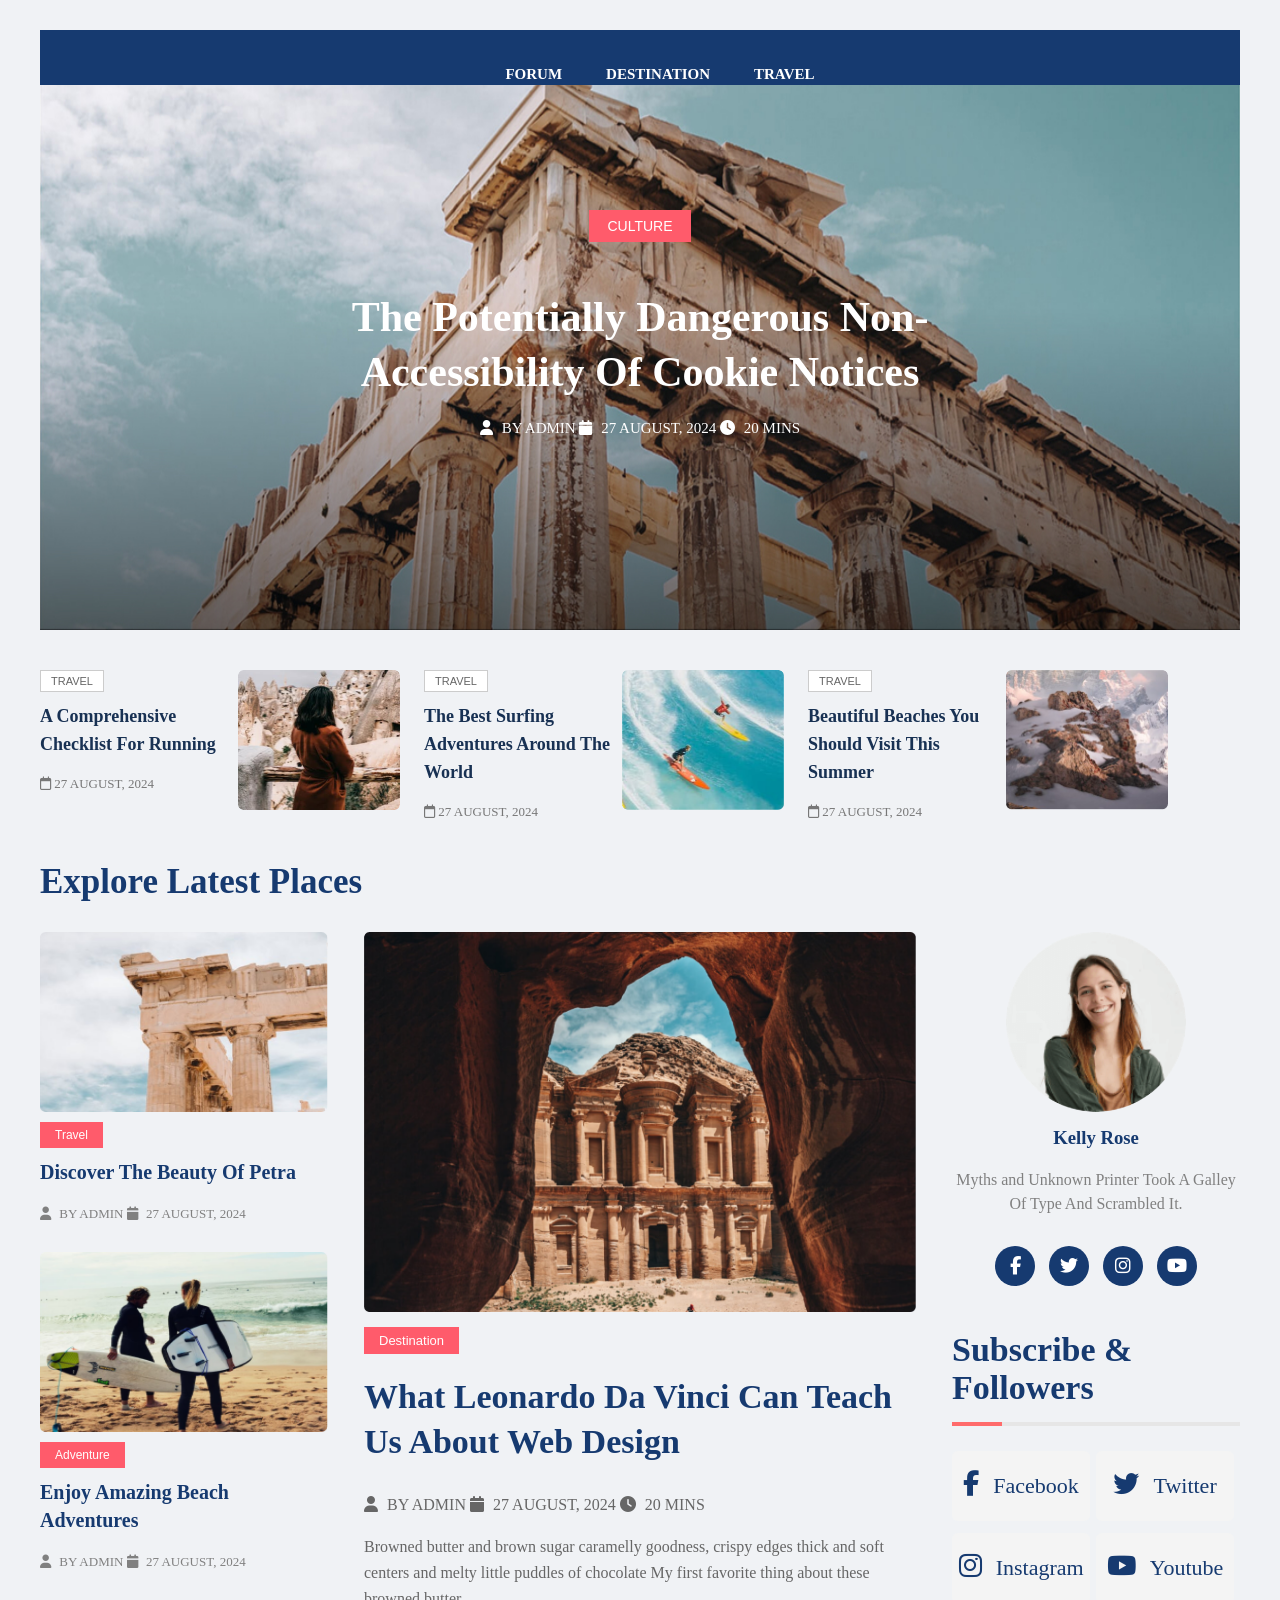
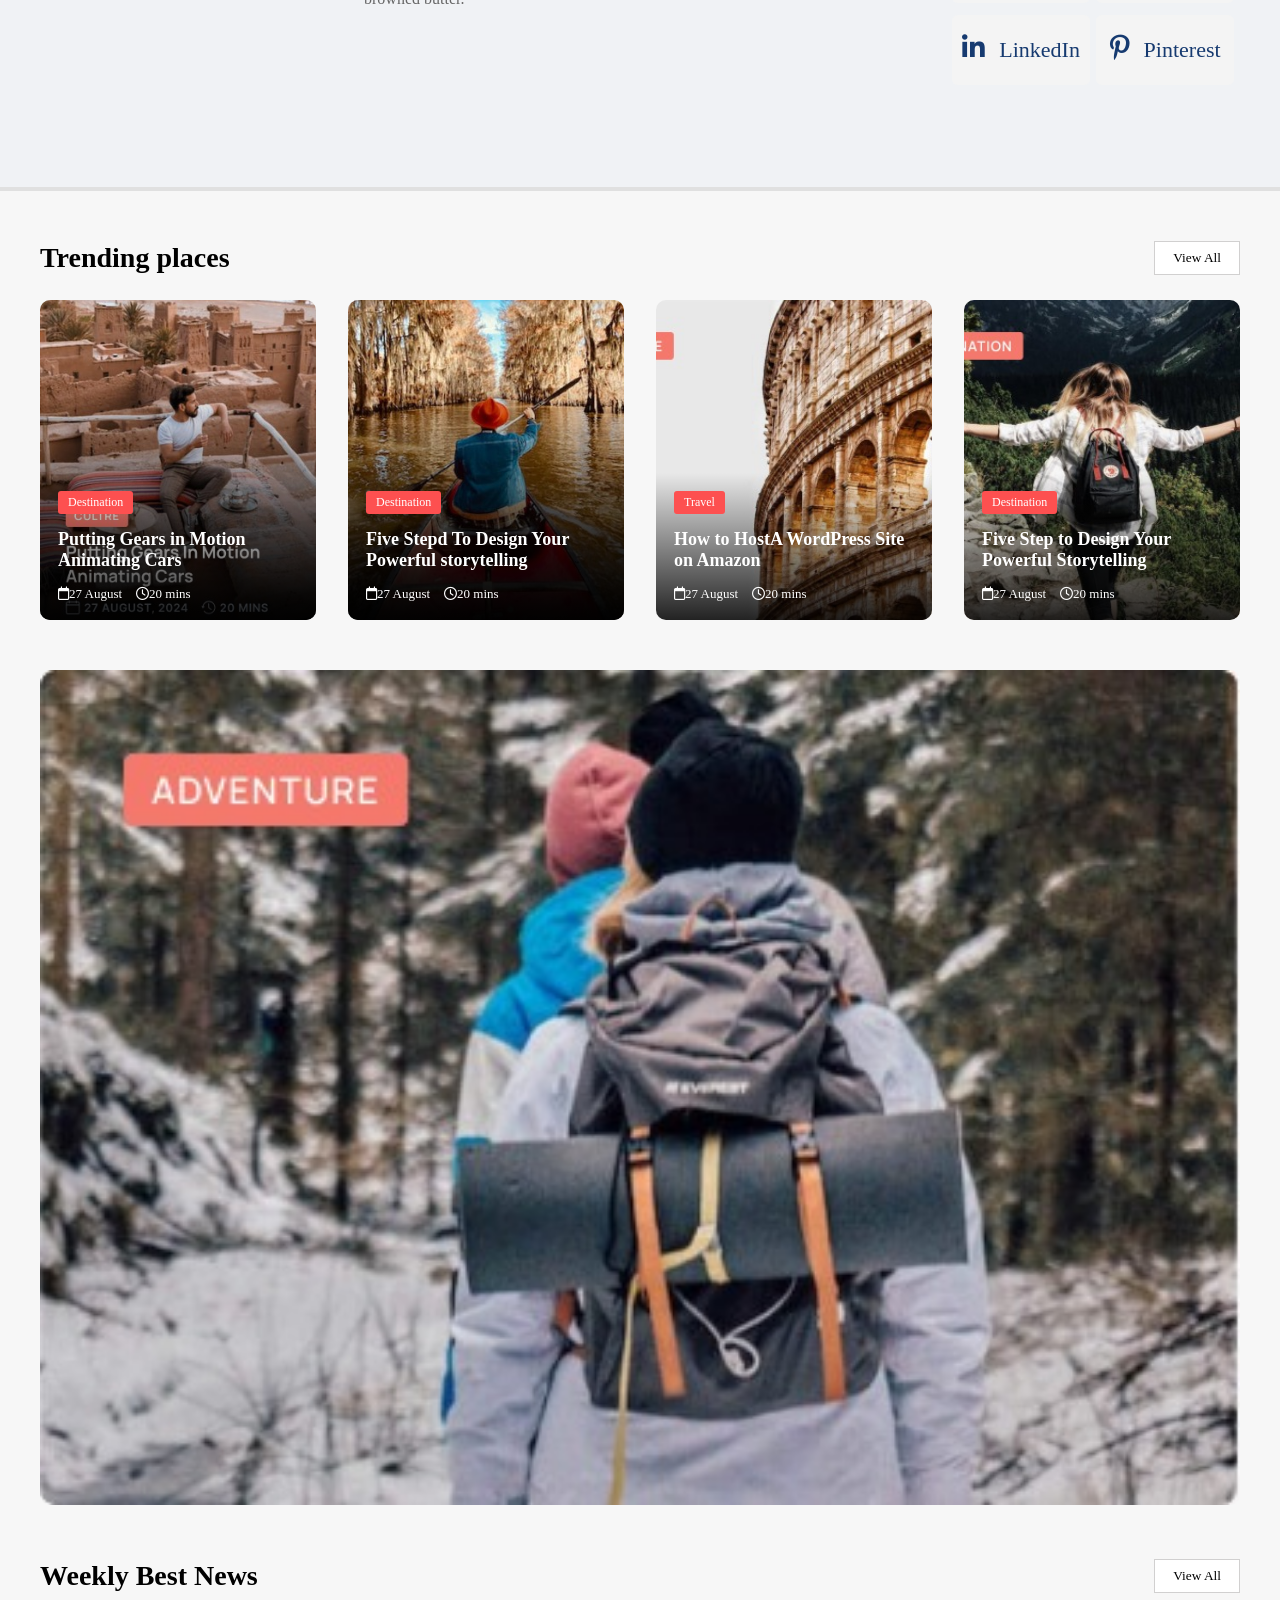
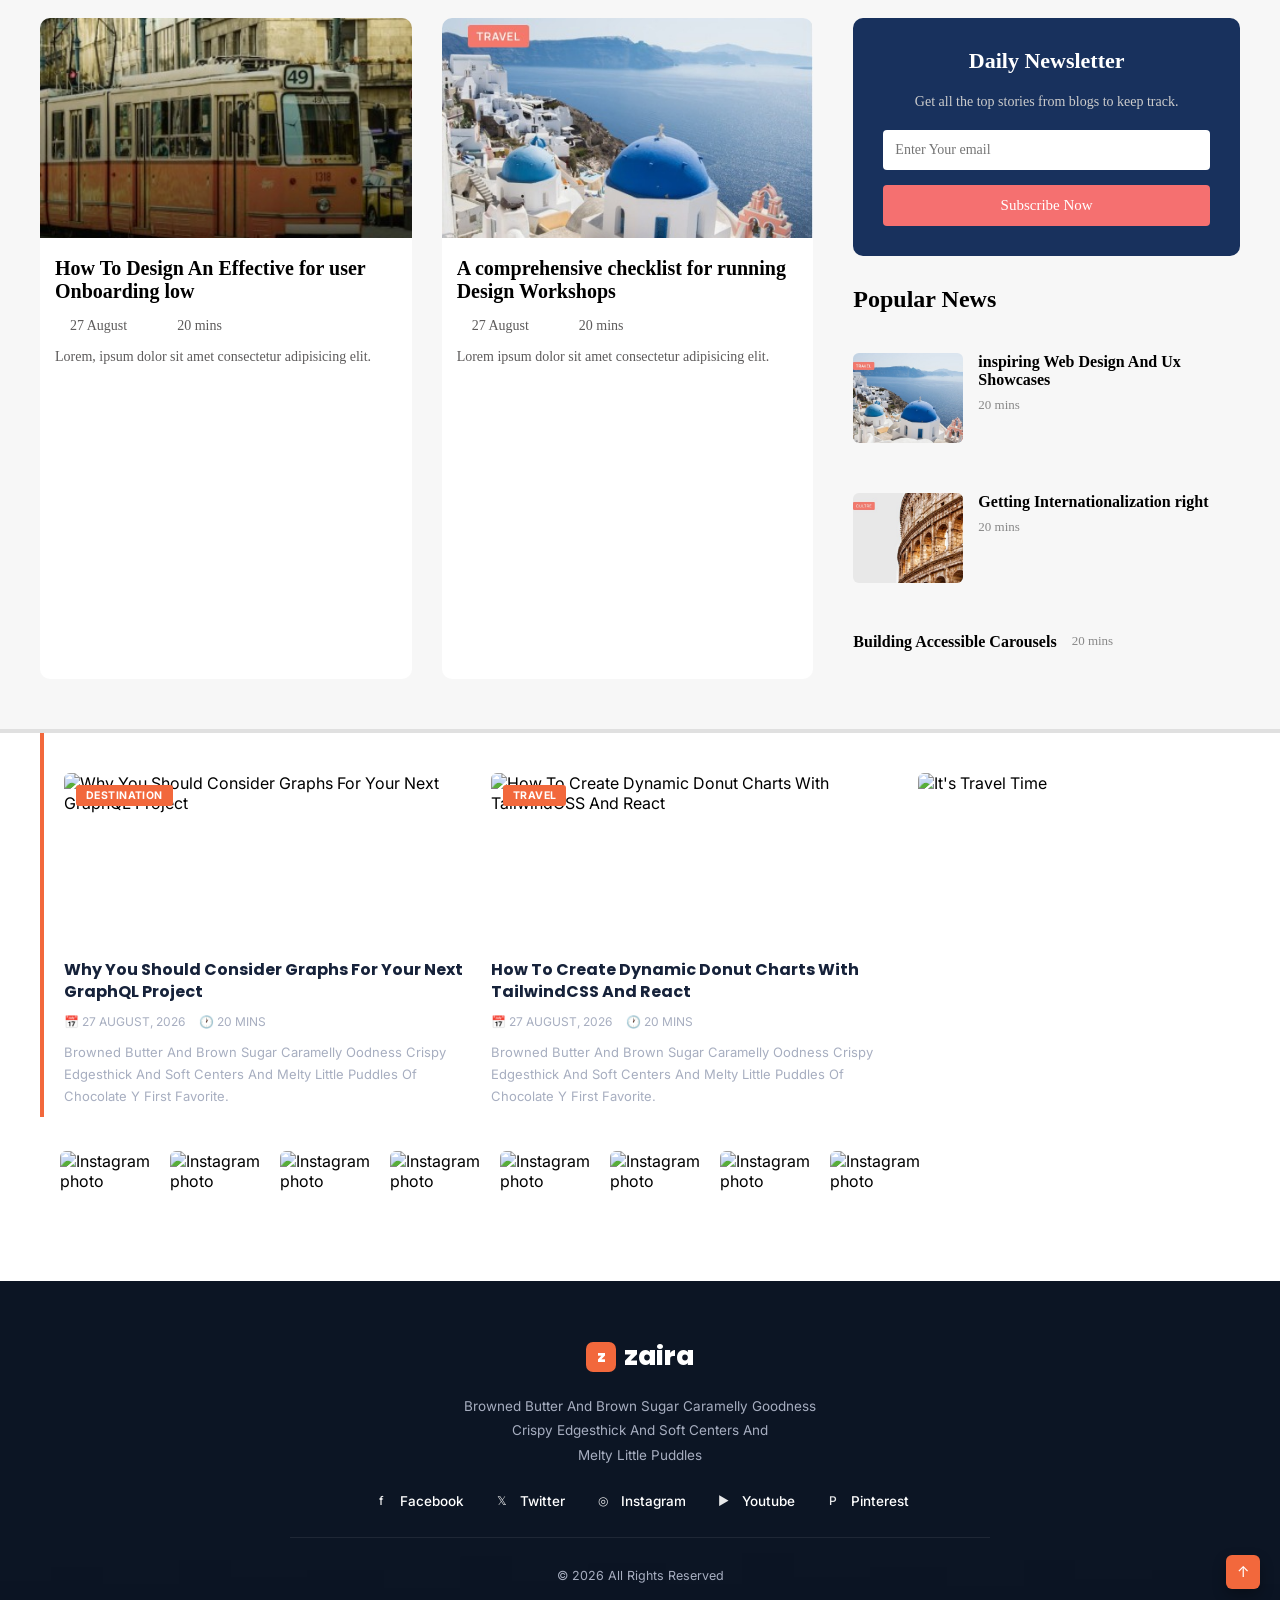
<file: index.html>
<!DOCTYPE html>
<html lang="en">
<head>
  <meta charset="UTF-8">
  <meta name="viewport" content="width=device-width, initial-scale=1.0">
  <title>Team Exam - 3 Members</title>
  <style>
    *{margin:0;padding:0;box-sizing:border-box;font-family:system-ui,sans-serif;}
    body{background:#f0f2f5;}
    .header{background:#1a1a2e;color:#fff;text-align:center;padding:30px 20px;}
    .header h1{font-size:28px;margin-bottom:6px;}
    .header p{color:#aaa;font-size:14px;}
    .member-section{border-bottom:4px solid #e0e0e0;}
    .member-label{background:#16213e;color:#fff;padding:12px 24px;font-size:15px;font-weight:600;display:flex;align-items:center;gap:10px;}
    .member-label .badge{background:#e94560;border-radius:20px;padding:2px 12px;font-size:12px;}
    .member-label .badge.riyazul{background:#533483;}
    .member-label .badge.arobi{background:#0f3460;}
    .member-label .badge.parvej{background:#e94560;}
    iframe{width:100%;border:none;display:block;}
  </style>
</head>
<body>

  <div class="member-section">

    <iframe src="Riyazul/index.html" title="Riyazul's Work" onload="this.style.height=this.contentWindow.document.documentElement.scrollHeight+'px'"></iframe>
  </div>

  <div class="member-section">
  
    <iframe src="Arobi/Exam/Exam.html" title="Arobi's Work" onload="this.style.height=this.contentWindow.document.documentElement.scrollHeight+'px'"></iframe>
  </div>

  <div class="member-section">

    <iframe src="Parvej/index.html" title="Parvej's Work" onload="this.style.height=this.contentWindow.document.documentElement.scrollHeight+'px'"></iframe>
  </div>

  <script>
    document.querySelectorAll('iframe').forEach(iframe => {
      iframe.addEventListener('load', () => {
        try {
          const height = iframe.contentWindow.document.documentElement.scrollHeight;
          iframe.style.height = height + 'px';
        } catch(e) {}
      });
    });
  </script>
</body>
</html>
</file>
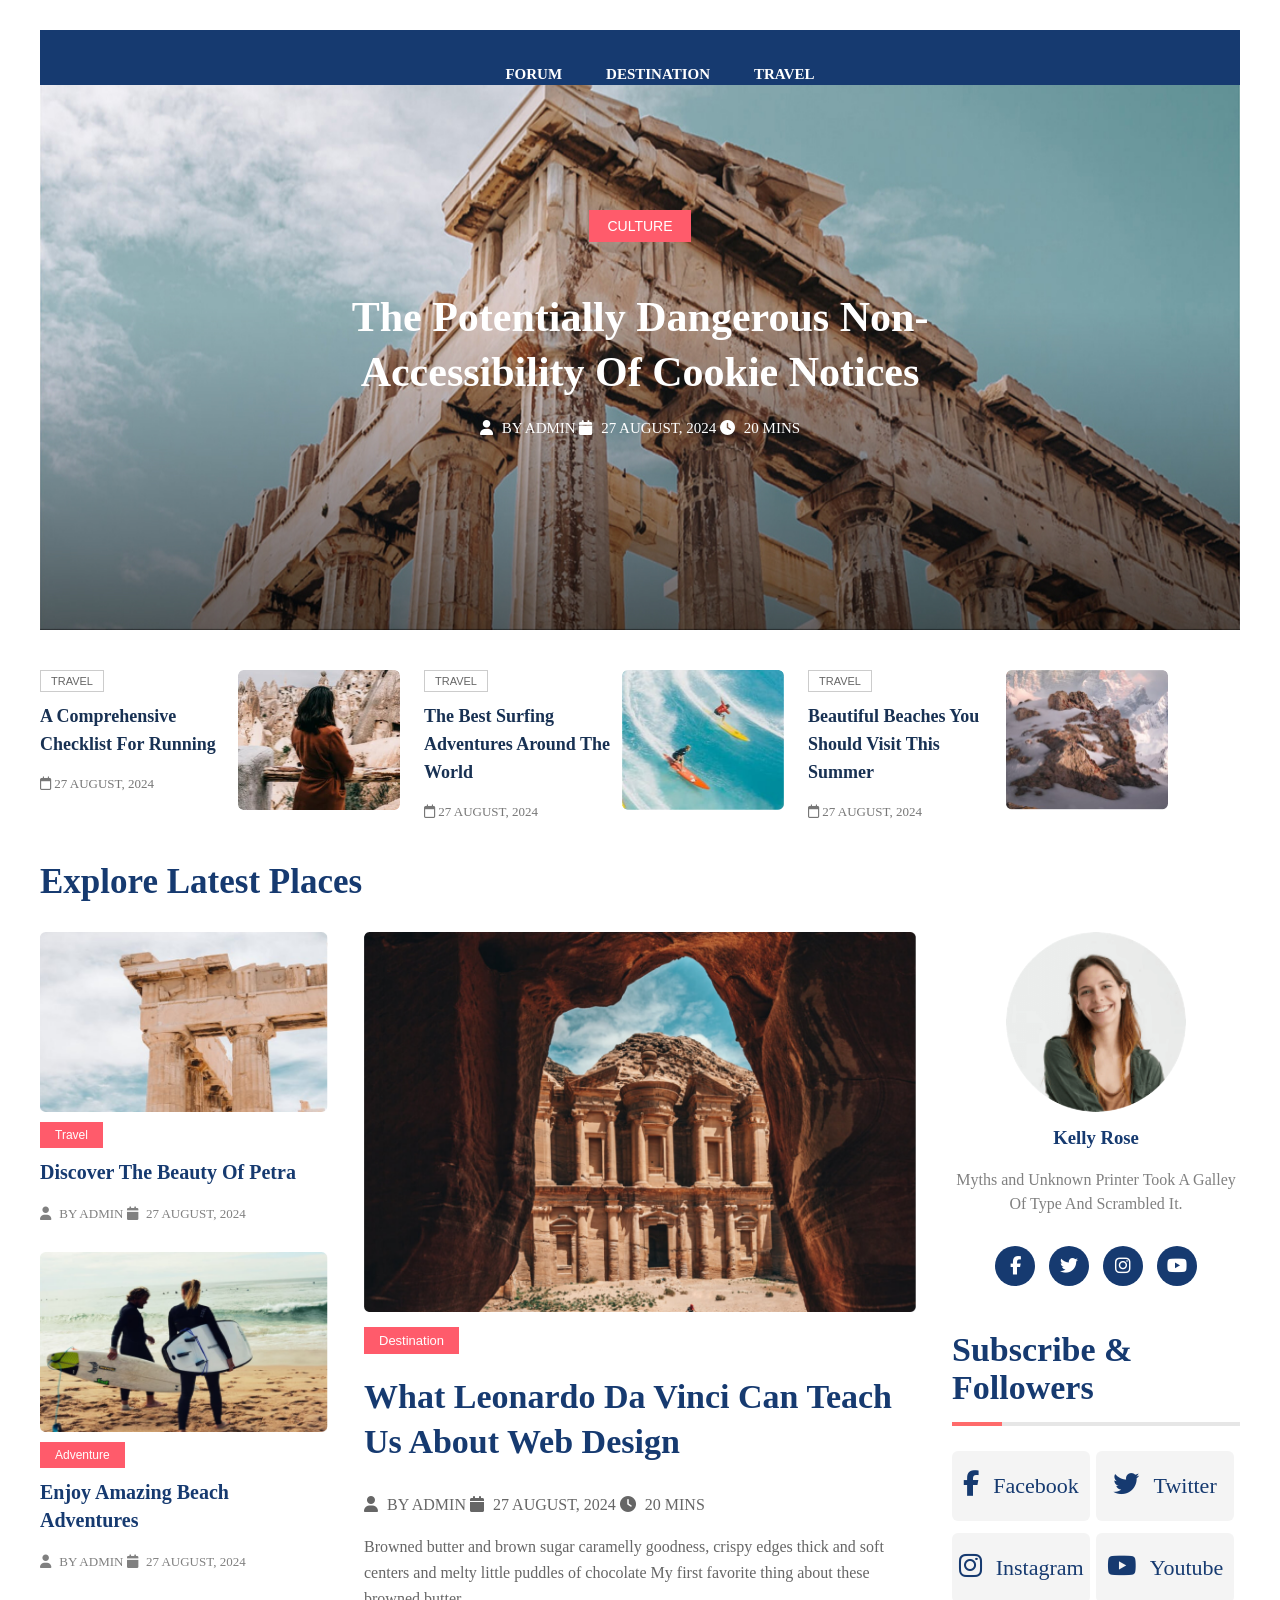
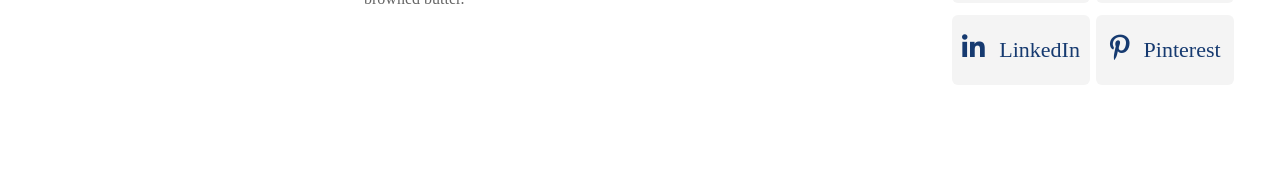
<file: Riyazul/index.html>
<!DOCTYPE html>
<html lang="en">
<head>
  <meta charset="UTF-8" />
  <meta name="viewport" content="width=device-width, initial-scale=1.0" />
  <title>Exam</title>
  <meta name="description" content="Explore the latest travel destinations, adventure guides, and cultural stories from around the world." />
  <link rel="preconnect" href="https://fonts.googleapis.com" />
  <link rel="preconnect" href="https://fonts.gstatic.com" crossorigin />
  <link href="https://fonts.googleapis.com/css2?family=Inter:wght@400;500;600;700&family=Merriweather:wght@700&display=swap" rel="stylesheet" />
  <link rel="stylesheet" href="style.css" />
  <link rel="stylesheet"href="https://cdnjs.cloudflare.com/ajax/libs/font-awesome/6.7.2/css/all.min.css">
</head>
<body>

    <!--HERO SECTION -->
<div class="hero">
    <!-- Hero Image -->
    <img src="/asset/hero.jpg" alt="Hero Image">
    <!-- Blue Navigation Bar -->
    <div class="hero-nav">
     <ul>
        <li><a href="#">FORUM</a></li>
        <li><a href="#">DESTINATION</a></li>
        <li><a href="#">TRAVEL</a></li>
        </ul>
    </div>
    <!-- Hero Content -->
    <div class="hero-content">
        <button>CULTURE</button>
        <h1>
         The Potentially Dangerous Non-Accessibility Of Cookie Notices
        </h1>
        <p>
        <i class="fa-solid fa-user"></i>
            BY ADMIN
    <i class="fa-solid fa-calendar"></i>
            27 AUGUST, 2024
        <i class="fa-solid fa-clock"></i>
            20 MINS
        </p>
    </div>
</div>
<!--  Featured Post-->
<div class="featured-post">
    <!-- Post1 -->
<div class="post">
    <div class="post-text">
     <button>TRAVEL</button>
    <h3> A Comprehensive Checklist For Running
        </h3>
        <p>
         <i class="fa-regular fa-calendar"></i>
            27 AUGUST, 2024
        </p>
    </div>
    <div class="post-image">
        <img src="/asset/image_1.png" alt="">
    </div>
</div>
    <!-- Post 2 -->
    <div class="post">
    <div class="post-text">
        <button>TRAVEL</button>
        <h3> The Best Surfing Adventures Around The World
        </h3>
        <p>
        <i class="fa-regular fa-calendar"></i>
            27 AUGUST, 2024
        </p>
    </div>
    <div class="post-image">
        <img src="/asset/image_2.png" alt="">
    </div>
</div>

<!-- Post 3 -->
    <div class="post">
    <div class="post-text">
        <button>TRAVEL</button>
        <h3>  Beautiful Beaches You Should Visit This Summer
        </h3>
        <p>
         <i class="fa-regular fa-calendar"></i>
            27 AUGUST, 2024
        </p>
    </div>
    <div class="post-image">
        <img src="/asset/image_3.png" alt="">
    </div>
</div>
<!--Explore Section Start-->
<div class="explore">
    <h2 class="explore-title">Explore Latest Places</h2>
    <!-- Left Section -->
    <div class="left">
     <div class="small-post">
    <img src="/asset/place_1.png" alt="">
     <button>Travel</button>
        <h3> Discover The Beauty Of Petra
            </h3>
            <p>
                <i class="fa-solid fa-user"></i>
                BY ADMIN
                <i class="fa-solid fa-calendar"></i>
                27 AUGUST, 2024
            </p>
        </div>
        <div class="small-post">
            <img src="/asset/place_2.png" alt="">
            <button>Adventure</button>
            <h3>
                Enjoy Amazing
                Beach Adventures
            </h3>
            <p>
            <i class="fa-solid fa-user"></i>
                BY ADMIN
         <i class="fa-solid fa-calendar"></i>
                27 AUGUST, 2024
            </p>
        </div>
    </div>
    <!-- Middle Section -->
    <div class="middle">
        <img src="/asset/place_3.png" alt="">
        <button>Destination</button>
        <h2>  What Leonardo Da Vinci Can Teach Us About Web Design
        </h2>
        <p>
          <i class="fa-solid fa-user"></i>
            BY ADMIN
        <i class="fa-solid fa-calendar"></i>
            27 AUGUST, 2024
        <i class="fa-solid fa-clock"></i>
            20 MINS
        </p>
        <p>
            Browned butter and brown sugar caramelly goodness, crispy edges
thick and soft centers and melty little puddles of chocolate My
first favorite thing about these browned butter.
        </p>
    </div>
 <!-- Right Sidebar -->
    <div class="right">
        <img src="/asset/profile.png" alt="">
        <h3>Kelly Rose</h3>
        <p>
            Myths and Unknown Printer
            Took A Galley Of Type
            And Scrambled It.
        </p>
          <!-- Social Icons -->
        <div class="social">
         <a href="#"><i class="fa-brands fa-facebook-f"></i></a>
    <a href="#"><i class="fa-brands fa-twitter"></i></a>
            <a href="#"><i class="fa-brands fa-instagram"></i></a>
         <a href="#"><i class="fa-brands fa-youtube"></i></a>
        </div>
        <!-- Subscribe -->
        <div class="followers">
    <h2>Subscribe & Followers</h2>
    <div class="line"></div>
    <div class="follow-box">
        <div class="box">
            <i class="fa-brands fa-facebook-f"></i>
     <span>Facebook</span>
        </div>
        <div class="box">
         <i class="fa-brands fa-twitter"></i>
            <span>Twitter</span>
        </div>
        <div class="box">
            <i class="fa-brands fa-instagram"></i>
    <span>Instagram</span>
        </div>
        <div class="box">
     <i class="fa-brands fa-youtube"></i>
            <span>Youtube</span>
        </div>
        <div class="box">
         <i class="fa-brands fa-linkedin-in"></i>
            <span>LinkedIn</span>
        </div>
        <div class="box">
            <i class="fa-brands fa-pinterest-p"></i>
     <span>Pinterest</span>
        </div>
    </div>
</div>





</body>
</html>
</file>
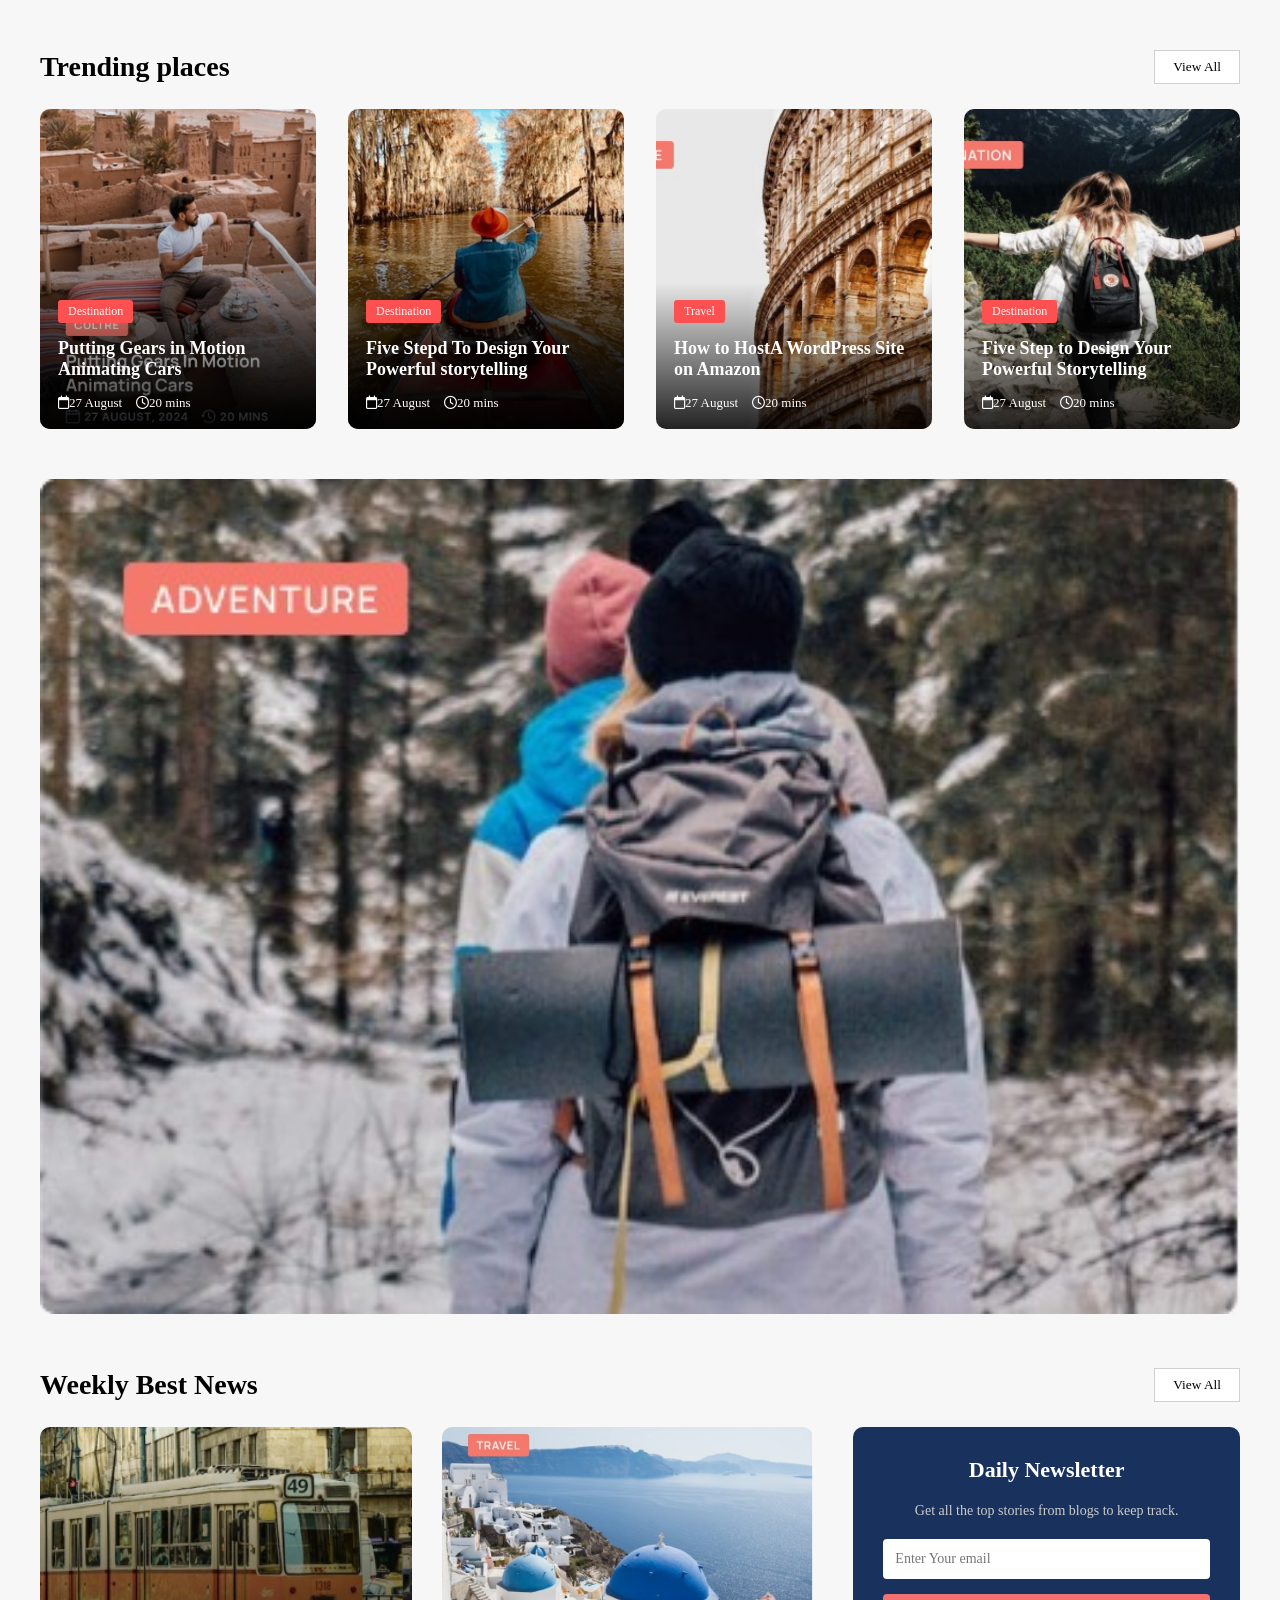
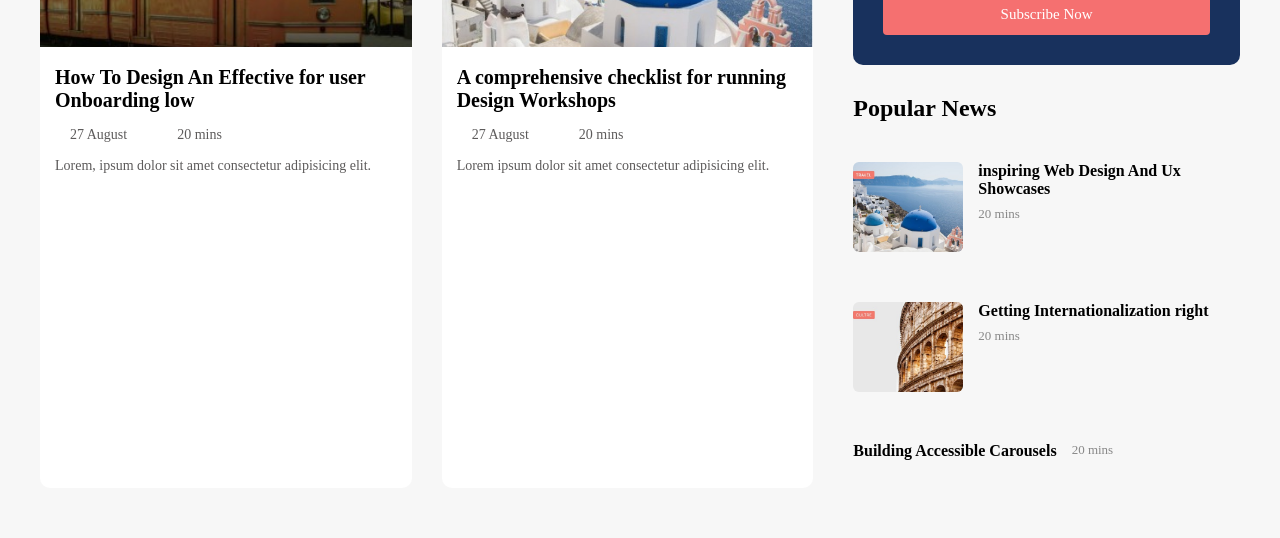
<file: Arobi/Exam/Exam.html>
<!DOCTYPE html>
<html lang="en">
<head>
    <meta charset="UTF-8">
    <meta name="viewport" content="width=device-width, initial-scale=1.0">
    <title>Travel Home</title>
    <link rel="stylesheet" href="https://cdnjs.cloudflare.com/ajax/libs/font-awesome/6.7.2/css/all.min.css">
    <link rel="stylesheet" href="examstyle.css">
</head>
<body>
    <section class="container">
        <!--Trending-->
        <div class="section-title">
            <h2>Trending places</h2>
            <button>View All</button>
        </div>
        <div class="trending-grid">
            <div class="card">
                <img src="culture.jpeg" >
                <div class="overlay">
                    <span>Destination</span>
                    <h3>Putting Gears in Motion Animating Cars</h3>
                    <div class="meta">
                       <p><i class="fa-regular fa-calendar"></i>27 August</p>
                       <p><i class="fa-regular fa-clock"></i>20 mins</p>
                    </div>
                </div>
            </div>
            <div class="card">
               <img src="boat.jpeg">
               <div class="overlay">
                <span>Destination</span>
                <h3>Five Stepd To Design Your Powerful storytelling</h3>
                <div class="meta">
                    <p><i class="fa-regular fa-calendar"></i>27 August</p>
                    <p><i class="fa-regular fa-clock"></i>20 mins</p>
                </div>
               </div>
            </div>
            <div class="card">
                 <img src="building.jpeg">
                   <div class="overlay">
                      <span>Travel</span>
                      <h3>How to HostA WordPress Site on Amazon</h3>
                      <div class="meta">
                        <p><i class="fa-regular fa-calendar"></i>27 August</p>
                        <p><i class="fa-regular fa-clock"></i>20 mins</p>
                      </div>
                   </div>
            </div>
            <div class="card">
                <img src="hill.jpeg">
                <div class="overlay">
                    <span>Destination</span>
                    <h3>Five Step to Design Your Powerful Storytelling</h3>
                    <div class="meta">
                        <p><i class="fa-regular fa-calendar"></i>27 August</p>
                        <p><i class="fa-regular fa-clock"></i>20 mins</p>
                    </div>
                </div>
            </div> 
        </div>
        <!--Banner-->
        <div class="banner">
            <img src="snow.jpeg">
        </div>
         
        <!--Weekly-->
      <div class="section-title">
        <h2>Weekly Best News</h2>
        <button>View All</button>
      </div>  

      <div class="newsLayout">
        
        <div class="leftNews">
            <div class="newsCard">
                <img src="train.jpeg">
                
                <h3>How To Design An Effective for user Onboarding low</h3>
                
                <div class="news-meta">
                    <p>27 August</p>
                    <p>20 mins</p>
                </div>
                <p>Lorem, ipsum dolor sit amet consectetur adipisicing elit.</p>
            </div>

           <div class="newsCard">
            <img src="blue.jpeg">
            <h3>A comprehensive checklist for running Design Workshops</h3>
         <div class="news-meta">
            <p>27 August</p>
            <p>20 mins</p>
         </div>
           
         <p>Lorem ipsum dolor sit amet consectetur adipisicing elit.</p>

        </div>
        </div>
         
        <div class="sidebar">
            <div class="newsLetter">
                <h3>Daily Newsletter</h3>
                <p>Get all the top stories from blogs to keep track.</p>
              
                <input type="email" placeholder="Enter Your email">

                <button>Subscribe Now</button>
            </div>
            <h3 class="popular" >Popular News</h3>
            <div class="small-post" >
                <img src="blue.jpeg">
                <div>
                    <h4>inspiring Web Design And Ux Showcases</h4>
                    <p>20 mins</p>
                </div>

            </div>
            <div class="small-post">
                <img src="building.jpeg">
                <div>
                    <h4>Getting Internationalization right</h4>
                    <p>20 mins</p>
                </div>
            </div>
            <div class="small-post">
                <h4>Building Accessible Carousels</h4>
                <p>20 mins</p>
            
            </div>
        </div>

    </div>

    </section>
</body>
</html>
</file>
<file: Riyazul/style.css>
/* Hero Section */
.hero{
    width:1200px;
    height:600px;
    margin:30px auto;
    position:relative;
}

.hero img{
    width:100%;
    height:600px;
    display:block;
}

/*  Blue Navbar */
.hero-nav{
    width:100%;
    height:55px;
    background:rgb(22, 58, 112);
    position:absolute;
    top:0;
    left:0;
}
.hero-nav ul{
    list-style:none;
    text-align:center;
}
.hero-nav ul li{
    display:inline-block;
    line-height:55px;
    margin:0 20px;
}
.hero-nav ul li a{
    text-decoration:none;
    color:rgb(255, 255, 255);
    font-size:15px;
    font-weight:bold;
}
.hero-nav ul li a:hover{
    color:rgb(255, 215, 0);
}
/*Hero Content */
.hero-content{
    width:650px;
    position:absolute;
    top:180px;
    left:275px;
    text-align:center;
    color:white;
}
/*Button*/
.hero-content button{
    background:rgb(255, 91, 107);
    color:rgb(255, 255, 255);
    border:none;
    padding:8px 18px;
    font-size:14px;
    margin-bottom:20px;

}
/*Heading */
.hero-content h1{
    font-size:42px;
    line-height:55px;
    margin-bottom:20px;

}
/* Paragraph*/
.hero-content p{
    font-size:15px;
}
.hero-content p i{
    margin-right:5px;
}
/* Featured Posts*/
.featured-post{
    width:1200px;
    margin:40px auto;
    overflow:hidden;
}
.post{
    width:30%;
    float:left;
    margin-right:2%;
}
.post-text{
    width:52%;
    float:left;
}
.post-image{
    width:45%;
    float:right;
}
.post-image img{
    width:100%;
    height:140px;
    display:block;
    border-radius:5px;
}

.post-text button{
    padding:4px 10px;
    background:white;
    border:1px solid #cccccc;
    color:#666;
    font-size:11px;
}

.post-text h3{
    margin-top:10px;
    font-size:18px;
    color:#183153;
    line-height:28px;
}

.post-text p{
    margin-top:10px;
    color:#777;
    font-size:13px;
}

/*Explore Section*/

.explore{
    width:1200px;
    margin:50px auto;
    overflow:hidden;
    color:rgb(22, 58, 112);
}

.explore-title{
    font-size:35px;
    margin-bottom:30px;
}
/*Left Section*/

.left{
    width:24%;
    float:left;
}

.small-post{
    margin-bottom:30px;
}

.small-post img{
    width:100%;
    height:180px;
    display:block;
}

.small-post button{
    margin-top:10px;
    padding:6px 15px;
    background:rgb(255, 91, 107);
    color:rgb(255, 255, 255);
    border:none;
    font-size:12px;
}

.small-post h3{
    margin-top:10px;
    font-size:20px;
    line-height:28px;
    color:rgb(22, 58, 112);
}

.small-post p{
    margin-top:10px;
    color:gray;
    font-size:13px;
}

.small-post p i{
    margin-right:5px;
}

/*  Middle Section */

.middle{
    width:46%;
    float:left;
    margin-left:3%;
}

.middle img{
    width:100%;
    height:380px;
    display:block;
}

.middle button{
    margin-top:15px;
    padding:6px 15px;
    background:rgb(255, 91, 107);
    color:rgb(255, 255, 255);
    border:none;
    font-size:13px;
}

.middle h2{
    margin-top:20px;
    font-size:34px;
    line-height:45px;
    color:rgb(22, 58, 112);
}

.middle p{
    margin-top:15px;
    color:rgb(102, 102, 102);
    line-height:26px;
}

.middle p i{
    margin-right:5px;
}

/* Right Sidebar */

.right{
    width:24%;
    float:right;
}

/* Author Image */

.right img{
    width:180px;
    height:180px;
    border-radius:50%;
    display:block;
    margin:auto;
}


/* Author Name */

.right h3{
    text-align:center;
    margin-top:15px;
}

/* Description */

.right p{
    text-align:center;
    color:rgb(128, 128, 128);
    margin-top:10px;
    line-height:24px;
}
/*  Social Icons*/

.social{
    text-align:center;
    margin-top:25px;
}

.social a{
    text-decoration:none;
}
.social i{
    width:40px;
    height:40px;
    line-height:40px;
    background:rgb(22, 58, 112);
    color:rgb(255, 255, 255);
    border-radius:50%;
    margin:5px;
    font-size:18px;
}

/* Followers */

.followers{
    width:100%;
    margin-top:40px;
}
.followers h2{
    font-size:34px;
    color:rgb(22, 58, 112);
    margin-bottom:15px;
}

.line{
    width:100%;
    height:4px;
    background:rgb(230, 230, 230);
    margin-bottom:25px;
    position:relative;
}

.line::before{
    content:"";
    width:50px;
    height:4px;
    background:rgb(255, 107, 107);
    position:absolute;
    left:0;
}
.follow-box{
    overflow:hidden;
}

.box{
    width:48%;
    height:70px;
    float:left;
    margin-bottom:12px;
    margin-right:2%;
    background:rgb(244, 244, 244);
    border-radius:6px;
    text-align:center;
    line-height:70px;
}

.box:nth-child(even){
    margin-right:0;
}

.box i{
    color:rgb(22, 58, 112);
    font-size:26px;
    margin-right:10px;
}

.box span{
    color:rgb(22, 58, 112);
    font-size:22px;
}
</file>
<file: Arobi/Exam/examstyle.css>
* {
    margin: 0;
    padding: 0;
    box-sizing: border-box;
    font-family: Georgia, 'Times New Roman', Times, serif;
}
body {
    background: #f7f7f7;
}
.container {
    width: 1200px;
    margin: auto;
    padding: 50px 0;
}
/* Section Title */
.section-title {
    display: flex;
    justify-content: space-between;
    align-items: center;
    margin-bottom: 25px;
}
.section-title h2 {
    font-size: 28px;
}
.section-title button {
    padding: 8px 18px;
    border: 1px solid #d1d0d0;
    background: white;
    cursor: pointer;
}
/* Trending Grid */
.trending-grid {
    display: flex;
    justify-content: space-between;
    margin-top: 20px;
}
.card {
    width: 23%;
    position: relative;
    overflow: hidden;
    border-radius: 10px;
}
.card img {
    width: 100%;
    height: 320px;
    object-fit: cover;
    display: block;
}
.overlay {
    position: absolute;
    left: 0;
    bottom: 0;
    width: 100%;
    padding: 18px;
    background: linear-gradient(transparent, rgba(0, 0, 0, 0.85));
    color: white;
}
.overlay span {
    background: rgb(253, 80, 80);
    padding: 4px 10px;
    font-size: 12px;
    border-radius: 3px;
    display: inline-block;
}
.overlay h3 {
    margin: 15px 0;
    font-size: 18px;
}
.meta {
    display: flex;
    gap: 14px;
    font-size: 13px;
}
.banner {
    margin: 50px 0;
}
.banner img {
    width: 100%;
    border-radius: 10px;
}
/* News Layout */
.newsLayout {
    display: grid;
    grid-template-columns: 2fr 1fr;
    gap: 40px;
}
.leftNews {
    display: grid;
    grid-template-columns: repeat(2, 1fr);
    gap: 30px;
}
.newsCard {
    background: white;
    border-radius: 10px;
    overflow: hidden;
}
.newsCard img {
    width: 100%;
    height: 220px;
    object-fit: cover;
}
.newsCard h3 {
    padding: 15px;
    font-size: 20px;
}
.newsCard p {
    padding: 0 15px 15px;
    font-size: 14px;
    color: rgb(93, 91, 91);
}
.news-meta {
    display: flex;
    gap: 20px;
    padding: 0 15px;
    font-size: 13px;
    color: #777;
}
/* Sidebar */
.sidebar {
    display: flex;
    flex-direction: column;
    gap: 30px;
}
.newsLetter {
    background: #18315d;
    padding: 30px;
    color: white;
    border-radius: 10px;
    text-align: center;
}
.newsLetter h3 {
    font-size: 22px;
}
.newsLetter p {
    margin: 20px 0;
    font-size: 14px;
    color: #ccc;
}
.newsLetter input {
    width: 100%;
    padding: 12px;
    margin-bottom: 15px;
    border: none;
    border-radius: 4px;
    font-size: 14px;
}
.newsLetter button {
    width: 100%;
    padding: 12px;
    background: rgb(245, 112, 112);
    border: none;
    color: white;
    border-radius: 4px;
    font-size: 15px;
    cursor: pointer;
}
.popular {
    font-size: 24px;
    margin-bottom: 10px;
}
.small-post {
    display: flex;
    gap: 15px;
    margin-bottom: 20px;
}
.small-post img {
    width: 110px;
    height: 90px;
    border-radius: 6px;
    object-fit: cover;
}
.small-post h4 {
    font-size: 16px;
    margin-bottom: 8px;
}
.small-post p {
    font-size: 13px;
    color: #888;
}
</file>
